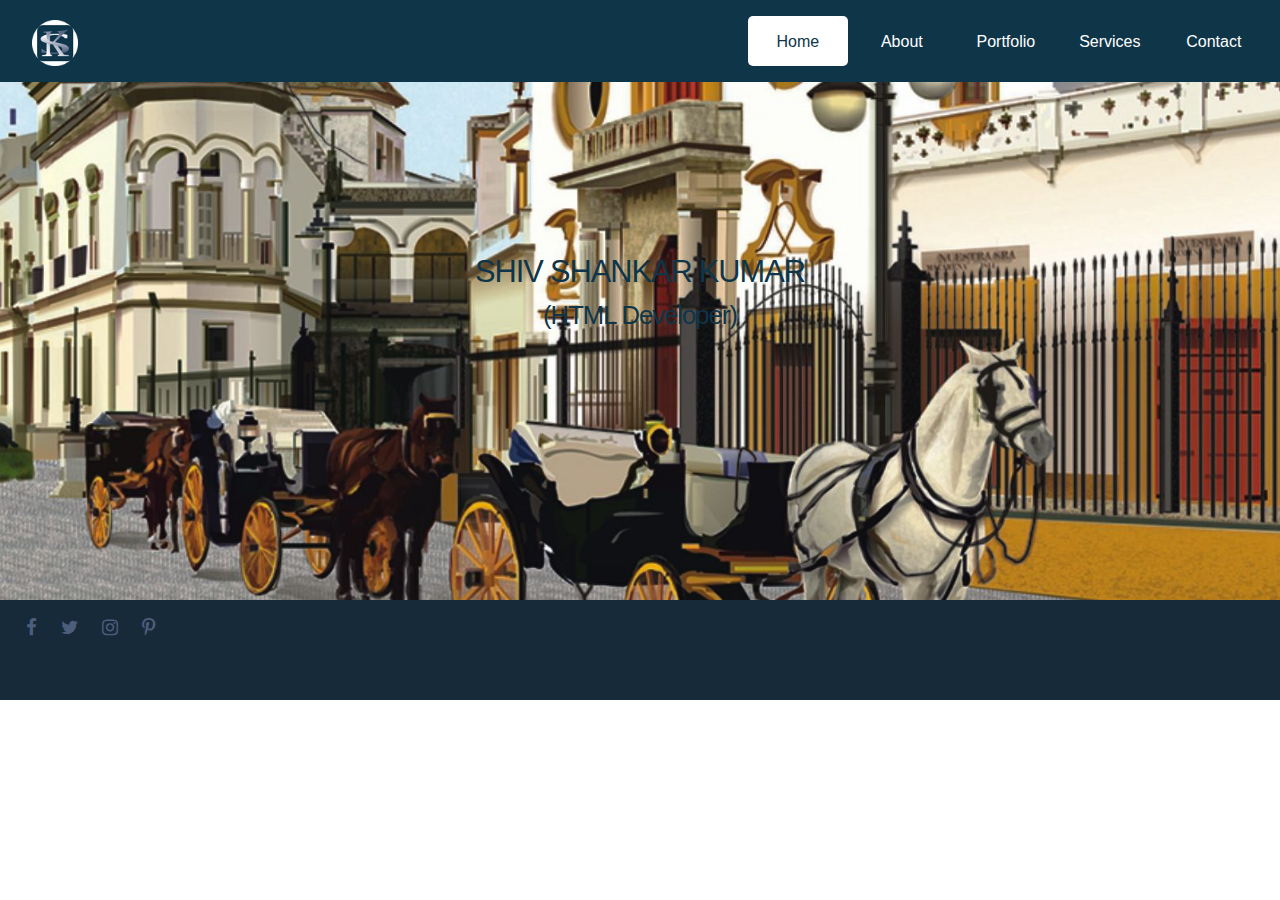
<file: index.html>
<!doctype html>
<html lang="en-us">
	<head>
		<meta http-equiv="Content-Type" content="text/html; charset=utf-8"/>
		<meta name="viewport" content="width=device-width, initial-scale=1.0"/>
		<title>Home</title>
		<link rel="shortcut icon" href="img/favicon.png">
		<link href="css/style.css" rel="stylesheet" media="screen" />
		<link href="css/modal.css" rel="stylesheet" media="screen" />
		<link href="css/popup.css" rel="stylesheet" media="screen" />
		<link href='css/font-awesome.css' rel='stylesheet' type='text/css'>
	</head>
	<body>
		<div class="bg">
			<div class="header">
				<div class="col-4 col-m-12 pull">
					<div class="logo">
						<a href="index.html"><img width="46px" src="img/logo.png" alt="logo.png"></a>
					</div>
				</div>
				<div class="col-8 col-m-12">
					<nav class="clearfix">
						<a href="index.html" id="pull"><img width="46px" src="img/logo.png" alt="logo.png"></a>
						<ul class="clearfix">
							<li class="active"><a href="index.html">Home</a></li>
							<li><a href="about.html">About</a></li>
							<li><a href="portfolio.html">Portfolio</a></li>
							<li><a href="services.html">Services</a></li>
							<li><a href="contact.html">Contact</a></li>
						</ul>
					</nav>
				</div>
			</div>
			
			<div class="row">
				<div class="col-m-12 top-container">
					<h2>SHIV SHANKAR KUMAR<br><small>(HTML Developer)</small></h2>
				</div>
			</div>
		</div>
		<!-- Start Footer -->
		<div class="row">
			<div class="footer-main">
				<div class="col-m-12 footer">
					<div class="social-media">
						<a href="https://www.facebook.com/shiv.shankar.315865"><i class="fa fa-facebook fa-lg"></i></a>
						<a href="https://twitter.com/ShivSha37178968/"><i class="fa fa-twitter fa-lg"></i></a>
						<a href="https://www.instagram.com/shivshankar038/"><i class="fa fa-instagram fa-lg"></i></a>
						<a href="https://in.pinterest.com/shivshankar038/"><i class="fa fa-pinterest-p fa-lg"></i></a>
					</div>
					<div class="copy-right">
						&copy;
					</div>
				</div>
			</div>
		</div>
		<!-- End Footer -->
		<!-- Start js  -->
		
		<script src="js/jquery.min.js"></script>
		<script src="js/menu.js"></script>
		
		<!-- End js  -->
	</body>
</html>
</file>
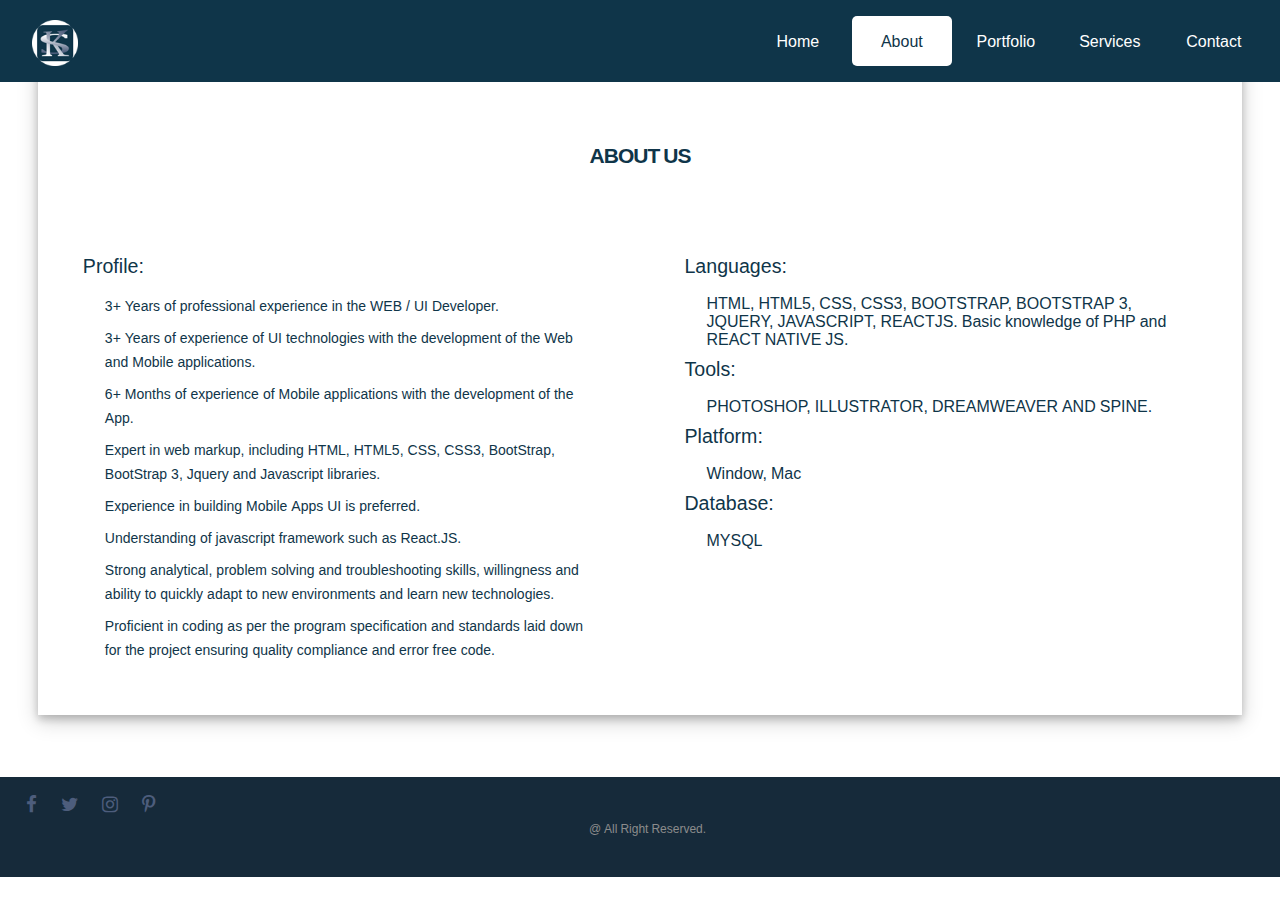
<file: about.html>
<!doctype html>
<html lang="en-us">
	<head>
		<meta http-equiv="Content-Type" content="text/html; charset=utf-8"/>
		<meta name="viewport" content="width=device-width, initial-scale=1.0"/>
		<title>About</title>
		<link rel="shortcut icon" href="img/favicon.png">
		<link href="css/style.css" rel="stylesheet" media="screen" />
		<link href="css/modal.css" rel="stylesheet" media="screen" />
		<link href="css/popup.css" rel="stylesheet" media="screen" />
		<link href='css/font-awesome.css' rel='stylesheet' type='text/css'>
	</head>
	<body>
		
			<div class="header">
				<div class="col-4 col-m-12 pull">
					<div class="logo">
						<a href="index.html"><img width="46px" src="img/logo.png" alt="logo.png"></a>
					</div>
				</div>
				<div class="col-8 col-m-12">
					<nav class="clearfix">
						<a href="index.html" id="pull"><img width="46px" src="img/logo.png" alt="logo.png"></a>
						<ul class="clearfix">
							<li><a href="index.html">Home</a></li>
							<li class="active"><a href="about.html">About</a></li>
							<li><a href="portfolio.html">Portfolio</a></li>
							<li><a href="services.html">Services</a></li>
							<li><a href="contact.html">Contact</a></li>
						</ul>
					</nav>
				</div>
			</div>
		
		<div class="wraper">
			
			<div class="row">
				<div class="container">
					
					<div class="container-2">
						<h2>ABOUT US</h2>
						<div class="col-6 col-m-12">
							<div class="contact-info">
								<h4>Profile:</h4>
								<p>3+ Years of professional experience in the WEB / UI Developer.</p>
								<p>3+ Years of experience of UI technologies with the development of the Web and Mobile applications.</p>
								<p>6+ Months of experience of Mobile applications with the development of the App.</p>
								<p>Expert in web markup, including HTML, HTML5, CSS, CSS3, BootStrap, BootStrap 3, Jquery and Javascript libraries.</p>
								<p>Experience in building Mobile Apps UI is preferred.</p>
								<p>Understanding of javascript framework such as React.JS.</p>
								<p>Strong analytical, problem solving and troubleshooting skills, willingness and ability to quickly adapt to new environments and learn new technologies.</p>
								<p>Proficient in coding as per the program specification and standards laid down for the project ensuring quality compliance and error free code.</p>
							</div>
						</div>
						<div class="col-6 col-m-12">
							<div class="contact-info1">
								<h4>Languages:</h4>
								<p>HTML, HTML5, CSS, CSS3, BOOTSTRAP, BOOTSTRAP 3, JQUERY, JAVASCRIPT, REACTJS. Basic knowledge of PHP and REACT NATIVE JS.</p>
								<h4>Tools:</h4>
								<p>PHOTOSHOP, ILLUSTRATOR, DREAMWEAVER AND SPINE.</p>
								<h4>Platform:</h4>
								<p>Window, Mac</p>
								<h4>Database:</h4>
								<p>MYSQL</p>
							</div>
						</div>
					</div>
				</div>
			</div>
			
		</div>
		<!-- Start Footer -->
		<div class="row">
			<div class="footer-main">
				<div class="col-m-12 footer">
					<div class="social-media">
						<a href="https://www.facebook.com/shiv.shankar.315865"><i class="fa fa-facebook fa-lg"></i></a>
						<a href="#"><i class="fa fa-twitter fa-lg"></i></a>
						<a href="#"><i class="fa fa-instagram fa-lg"></i></a>
						<a href="https://in.pinterest.com/shivshankar038/"><i class="fa fa-pinterest-p fa-lg"></i></a>
					</div>
					<div class="copy-right">
						&copy; @ All Right Reserved.
					</div>
				</div>
			</div>
		</div>
		<!-- End Footer -->
		<!-- Start js  -->
		
		<script src="js/jquery.min.js"></script>
		<script src="js/menu.js"></script>
		<!-- End js  -->
	</body>
</html>
</file>
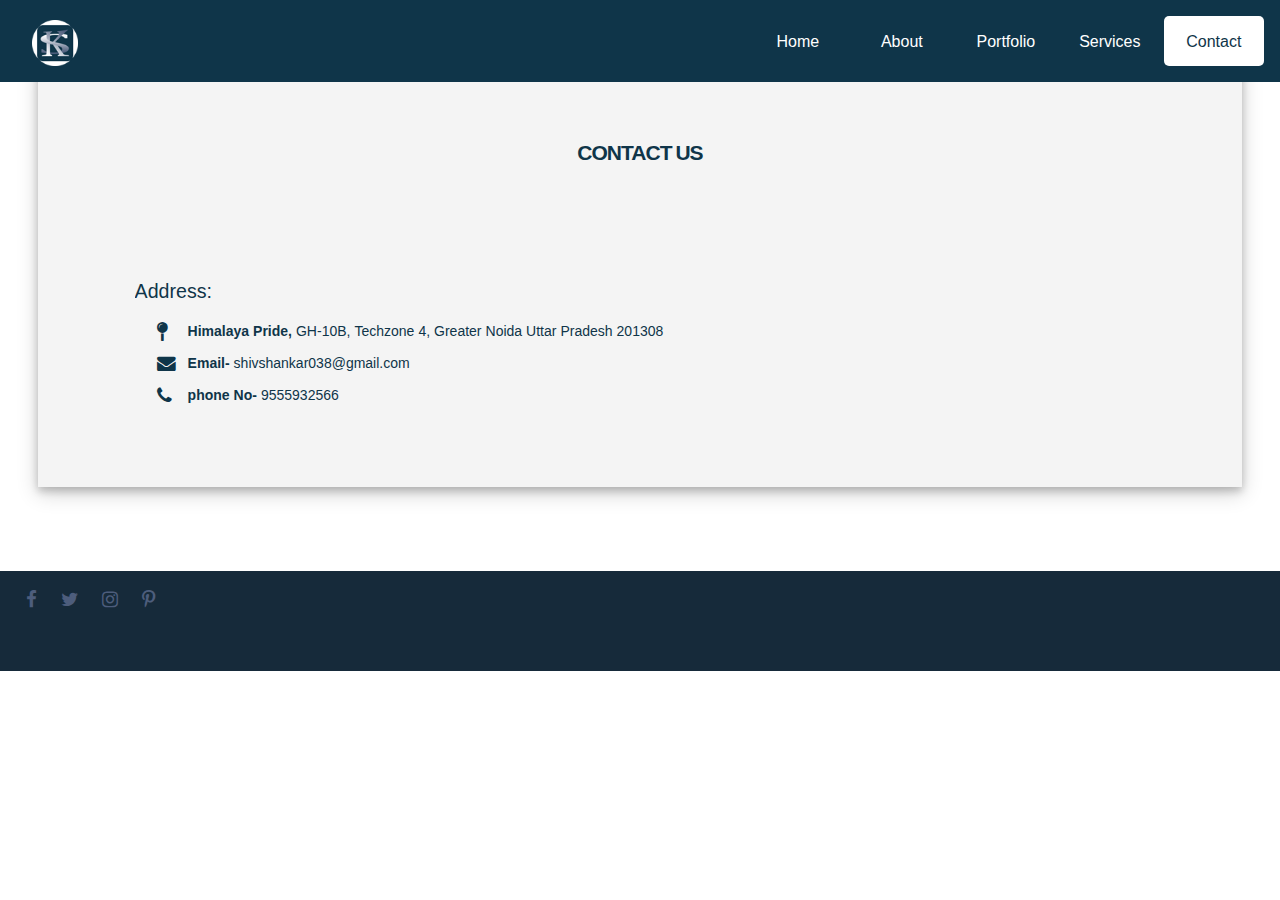
<file: contact.html>
<!doctype html>
<html lang="en-us">
	<head>
		<meta http-equiv="Content-Type" content="text/html; charset=utf-8"/>
		<meta name="viewport" content="width=device-width, initial-scale=1.0"/>
		<title>Contact</title>
		<link rel="shortcut icon" href="img/favicon.png">
		<link href="css/style.css" rel="stylesheet" media="screen" />
		<link href="css/modal.css" rel="stylesheet" media="screen" />
		<link href="css/popup.css" rel="stylesheet" media="screen" />
		<link href='css/font-awesome.css' rel='stylesheet' type='text/css'>
	</head>
	<body>
		
		<div class="header">
			<div class="col-4 col-m-12 pull">
				<div class="logo">
					<a href="index.html"><img width="46px" src="img/logo.png" alt="A.R_logo.png"></a>
				</div>
			</div>
			<div class="col-8 col-m-12">
				<nav class="clearfix">
					<a href="index.html" id="pull"><img width="46px" src="img/logo.png" alt="logo.png"></a>
					<ul class="clearfix">
						<li><a href="index.html">Home</a></li>
						<li><a href="about.html">About</a></li>
						<li><a href="portfolio.html">Portfolio</a></li>
						<li><a href="services.html">Services</a></li>
						<li class="active"><a href="contact.html">Contact</a></li>
					</ul>
				</nav>
			</div>
		</div>
		
		<div class="wraper">
			
			<div class="row">
				<div class="contact">
					<div class="contact-box">
						<h2>CONTACT US</h2>
						<div class="col-m-12">
							<div class="contact-info">
								<h4>Address:</h4>
								<p><i class="fa fa-map-pin fa-lg"></i> &nbsp;&nbsp;&nbsp;&nbsp;<b>Himalaya Pride,</b> GH-10B, Techzone 4, Greater Noida Uttar Pradesh 201308</p>
								<p><i class="fa fa-envelope fa-lg"></i> &nbsp;&nbsp;<b>Email-</b> shivshankar038@gmail.com</p>
								<p><i class="fa fa-phone fa-lg"></i> &nbsp;&nbsp;&nbsp;<b>phone No-</b> 9555932566</p>
							</div>
						</div>
					</div>
				</div>
			</div>
		</div>
		<br>
		<!-- Start Footer -->
		<div class="row">
			<div class="footer-main">
				<div class="col-m-12 footer">
					<div class="social-media">
						<a href="https://www.facebook.com/shiv.shankar.315865"><i class="fa fa-facebook fa-lg"></i></a>
						<a href="https://twitter.com/ShivSha37178968/"><i class="fa fa-twitter fa-lg"></i></a>
						<a href="https://www.instagram.com/shivshankar038/"><i class="fa fa-instagram fa-lg"></i></a>
						<a href="https://in.pinterest.com/shivshankar038/"><i class="fa fa-pinterest-p fa-lg"></i></a>
					</div>
					<div class="copy-right">
						&copy;
					</div>
				</div>
			</div>
		</div>
		<!-- End Footer -->
		<!-- Start js  -->
		
		<script src="js/jquery.min.js"></script>
		<script src="js/menu.js"></script>
		<!-- End js  -->
	</body>
</html>
</file>
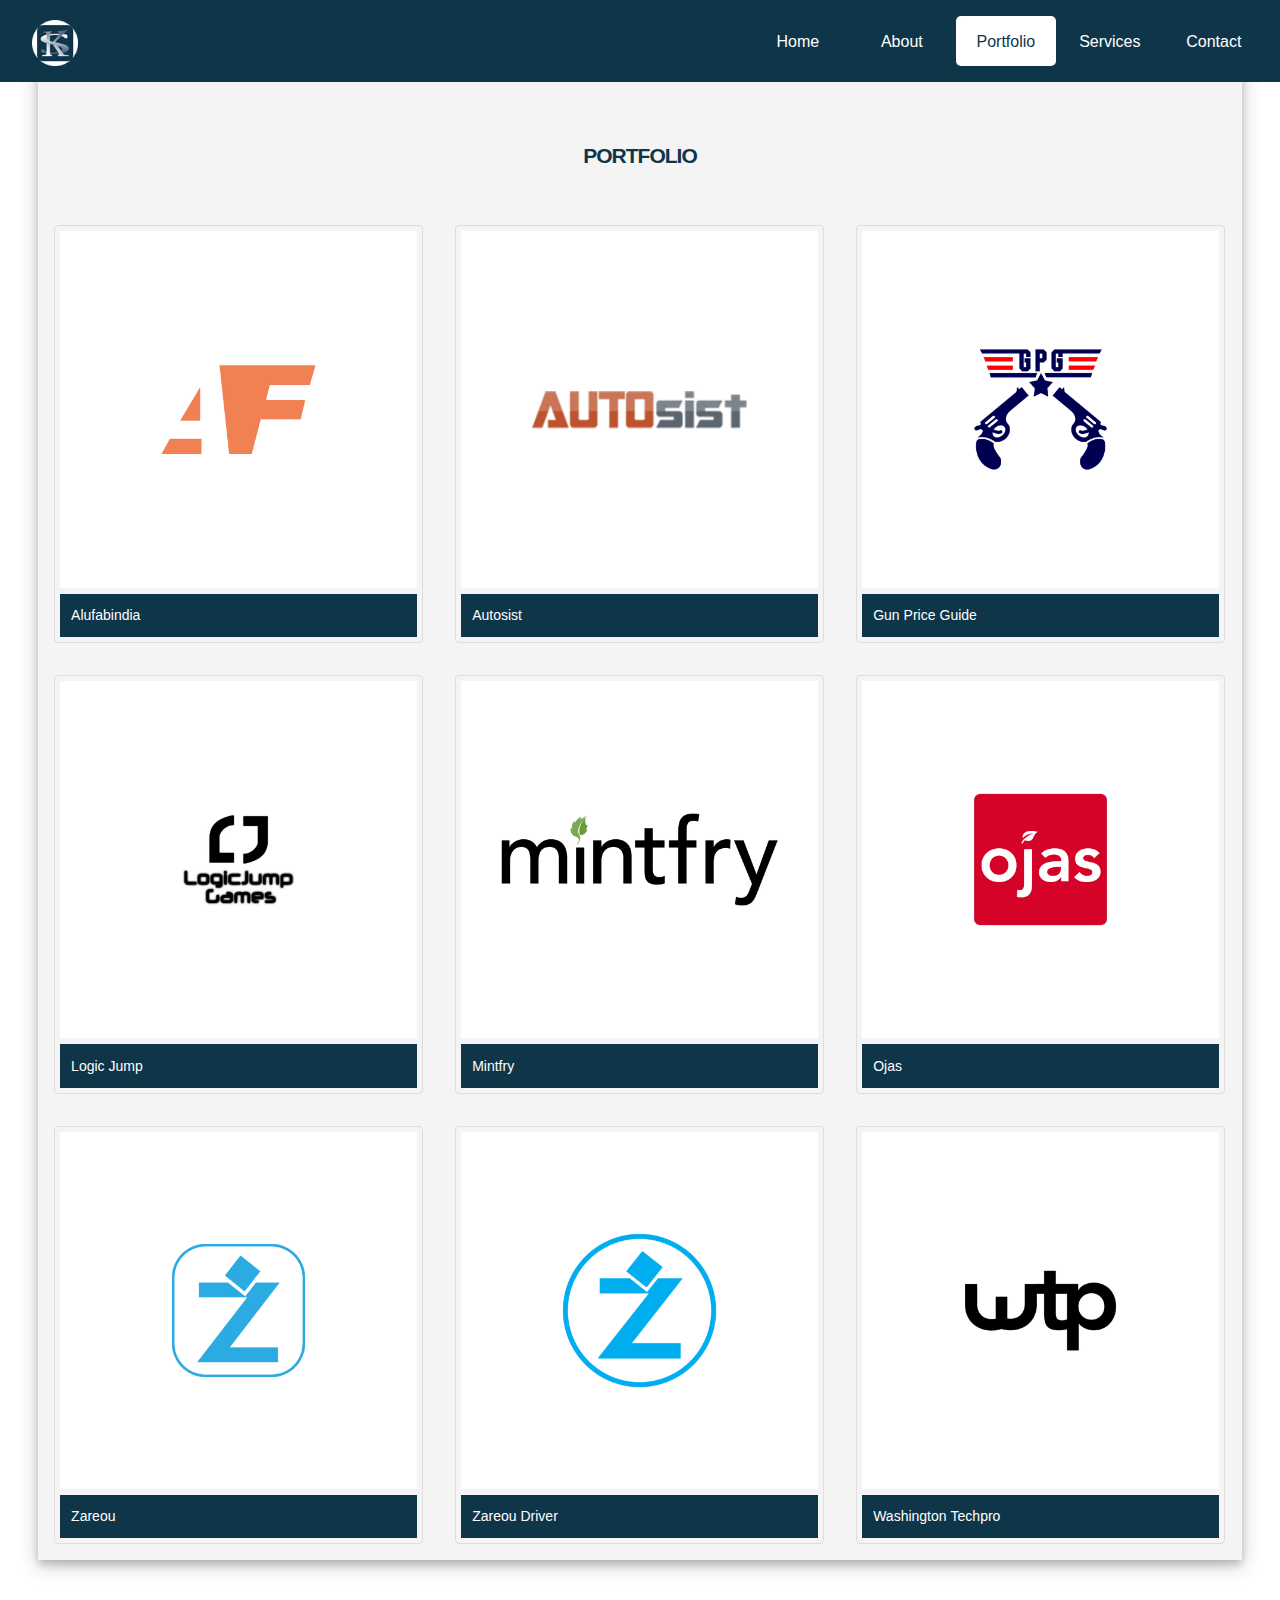
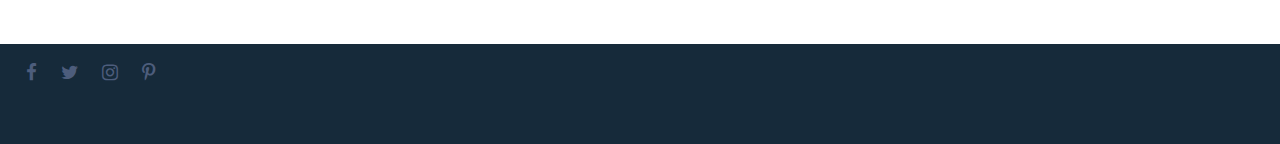
<file: portfolio.html>
<!doctype html>
<html lang="en-us">
	<head>
		<meta http-equiv="Content-Type" content="text/html; charset=utf-8"/>
		<meta name="viewport" content="width=device-width, initial-scale=1.0"/>
		<title>Portfolio</title>
		<link rel="shortcut icon" href="img/favicon.png">
		<link href="css/style.css" rel="stylesheet" media="screen" />
		<link href="css/modal.css" rel="stylesheet" media="screen" />
		<link href="css/popup.css" rel="stylesheet" media="screen" />
		<link href='css/font-awesome.css' rel='stylesheet' type='text/css'>
	</head>
	<body>
		
			<div class="header">
				<div class="col-4 col-m-12 pull">
					<div class="logo">
						<a href="index.html"><img width="46px" src="img/logo.png" alt="logo.png"></a>
					</div>
				</div>
				<div class="col-8 col-m-12">
					<nav class="clearfix">
						<a href="index.html" id="pull"><img width="46px" src="img/logo.png" alt="logo.png"></a>
						<ul class="clearfix">
							<li><a href="index.html">Home</a></li>
							<li><a href="about.html">About</a></li>
							<li class="active"><a href="portfolio.html">Portfolio</a></li>
							<li><a href="services.html">Services</a></li>
							<li><a href="contact.html">Contact</a></li>
						</ul>
					</nav>
				</div>
			</div>
		
		<div class="wraper">
			
			<!-- The Popup -->
			<div id="readmore" class="popup">
				<div class="popup-content popup-animate-top">
					<span onclick="document.getElementById('readmore').style.display='none'" class="closebtn">x</span>
					<div class="popup-header"> 
						<h2 style="margin: 0;">Alufabindia</h2>
					</div>
					<div class="popup-body">
						<p><span class="text-title">Title:</span> Alufabindia</p>
						<p><span class="text-enviroment">Environment:</span> window</p>
						<p><span class="text-role">Role:</span> Developer & Designer</p>
						<p><span class="text-team">Team Size:</span> 1</p>
						<p><span class="text-duration">Duration:</span> 1 Week</p>
						<p><b>Project Description:</b> Alu-fab, as the name simply means aluminium fabrication, have our products range catering to innovative building enclosure systems, office partioning and weather resistant door and window casements. Started in 2001, with dedicated team of professionals and engineers, who have worked tirelessly to create a benchmark in industry.
						With regular innovation and adaption of new construction material, we have been able to mark the landscape around with architectural works to be admired. Our product range covers a variety of materials ranging from WPC, Aluminium cladding, HPL, toughened glass,UPVC which are all resistant to weather conditions in India and hence higher service life.</p>
						<p><b>Link:</b> <a href="#">In Progress</a></p>
					</div>
					<div class="popup-footer">
						<button type="button" class="btn-default"  onclick="document.getElementById('readmore').style.display='none'">Close</button>
					</div>
				</div>
			</div>
			<!-- End Popup -->
			<!-- The Popup -->
			<div id="autosist" class="popup">
				<div class="popup-content popup-animate-top">
					<span onclick="document.getElementById('autosist').style.display='none'" class="closebtn">x</span>
					<div class="popup-header"> 
						<h2 style="margin: 0;">AUTOsist</h2>
					</div>
					<div class="popup-body">
						<p><span class="text-title">Title:</span> AUTOsist App</p>
						<p><span class="text-enviroment">Environment:</span> window, Mac</p>
						<p><span class="text-role">Role:</span> Developer & Designer</p>
						<p><span class="text-team">Team Size:</span> 1</p>
						<p><span class="text-duration">Duration:</span> 2+ Year</p>
						<p><b>Project Description:</b> AUTOsist gives you an easy way to log and record maintenance, gas/fuel economy (monitor MPG), reminders, inspections and more. Easily attach receipts or other documents by taking a picture with your mobile device or scanning it via our web portal. No more paper clutter!</p>
						<p><b>Link:</b> <a href="https://itunes.apple.com/us/app/autosist/id897916520?mt=8">https://itunes.apple.com/us/app/autosist/id897916520?mt=8</a></p>
						<p><b>Link:</b> <a href="https://play.google.com/store/apps/details?id=com.AutoSist.Screens&hl=en">https://play.google.com/store/apps/details?id=com.AutoSist.Screens&hl=en</a></p>
						<p><b>Link:</b> <a href="https://autosist.com/">https://autosist.com/</a></p>
					</div>
					<div class="popup-footer">
						<button type="button" class="btn-default"  onclick="document.getElementById('autosist').style.display='none'">Close</button>
					</div>
				</div>
			</div>
			<!-- End Popup -->
			<!-- The Popup -->
			<div id="gunprice" class="popup">
				<div class="popup-content popup-animate-top">
					<span onclick="document.getElementById('gunprice').style.display='none'" class="closebtn">x</span>
					<div class="popup-header"> 
						<h2 style="margin: 0;">Gun Price Guide</h2>
					</div>
					<div class="popup-body">
						<p><span class="text-title">Title:</span> Gun Price Guide App</p>
						<p><span class="text-enviroment">Environment:</span> window</p>
						<p><span class="text-role">Role:</span> Designer</p>
						<p><span class="text-team">Team Size:</span> 1</p>
						<p><span class="text-duration">Duration:</span> 1 Week</p>
						<p><b>Project Description:</b> Gun Price Guide is the most extensive firearms pricing and information guide that contains thousands of guns information and their prices. The prices of guns are also provided based on the condition of the gun. There are thousands of listings and images of the listed guns which will give you a detailed description of the guns listed</p>
						<p><b>Link:</b> <a href="https://itunes.apple.com/app/id1238700986?mt=8&ign-mpt=uo%3D4">https://itunes.apple.com/app/id1238700986?mt=8&ign-mpt=uo%3D4</a></p>
					</div>
					<div class="popup-footer">
						<button type="button" class="btn-default"  onclick="document.getElementById('gunprice').style.display='none'">Close</button>
					</div>
				</div>
			</div>
			<!-- End Popup -->
			<!-- The Popup -->
			<div id="logicjump" class="popup">
				<div class="popup-content popup-animate-top">
					<span onclick="document.getElementById('logicjump').style.display='none'" class="closebtn">x</span>
					<div class="popup-header"> 
						<h2 style="margin: 0;">Logicjump Games</h2>
					</div>
					<div class="popup-body">
						<p><span class="text-title">Title:</span> Logicjump Games App</p>
						<p><span class="text-enviroment">Environment:</span> window, Mac</p>
						<p><span class="text-role">Role:</span> Developer & Designer</p>
						<p><span class="text-team">Team Size:</span> 1</p>
						<p><span class="text-duration">Duration:</span> 1 Week</p>
						<p><b>Project Description:</b> <b>1. Jump Servival: -</b> Beware of the deadly Shurikens and collect the Diamonds.
						<b>2. TenUp: -</b> Test your mind with the math puzzle that will check your speed and calculating abilities.</p>
						<p><b>Link:</b> <a href="http://logicjump.com">http://logicjump.com</a></p>
						<p><b>Link:</b> <a href="https://itunes.apple.com/us/app/ten-up/id1439903610?ls=1&mt=8">https://itunes.apple.com/us/app/ten-up/id1439903610?ls=1&mt=8</a></p>
						<p><b>Link:</b> <a href="https://play.google.com/store/apps/details?id=com.logicjump.jumpsurvival">https://play.google.com/store/apps/details?id=com.logicjump.jumpsurvival</a></p>
					</div>
					<div class="popup-footer">
						<button type="button" class="btn-default"  onclick="document.getElementById('logicjump').style.display='none'">Close</button>
					</div>
				</div>
			</div>
			<!-- End Popup -->
			<!-- The Popup -->
			<div id="mintfry" class="popup">
				<div class="popup-content popup-animate-top">
					<span onclick="document.getElementById('mintfry').style.display='none'" class="closebtn">x</span>
					<div class="popup-header"> 
						<h2 style="margin: 0;">Mintfry</h2>
					</div>
					<div class="popup-body">
						<p><span class="text-title">Title:</span> Mintfry App</p>
						<p><span class="text-enviroment">Environment:</span> window, Mac</p>
						<p><span class="text-role">Role:</span> Developer & Designer</p>
						<p><span class="text-team">Team Size:</span> 1</p>
						<p><span class="text-duration">Duration:</span> 6 Months</p>
						<p><b>Project Description:</b> MintFry is a solution for restaurants to launch their Brand's Mobile Apps. We at Mintfry equip the restaurants with the technical edge that they require to launch their brand in the online ordering market. We provide Mobile Application creation and submission services to restaurants using the MintFry's unique framework we have created for the restaurant apps. We provide an easy way for restaurants to launch their Android and iOS(iPhone) Apps without the hassles of developing the Apps for the mobile food ordering industry.</p>
						<p><b>Link:</b> <a href="#">In Progress</a></p>
						<p><b>Link:</b> <a href="https://play.google.com/store/apps/details?id=com.mintfry.apps">https://play.google.com/store/apps/details?id=com.mintfry.apps</a></p>
					</div>
					<div class="popup-footer">
						<button type="button" class="btn-default"  onclick="document.getElementById('mintfry').style.display='none'">Close</button>
					</div>
				</div>
			</div>
			<!-- End Popup -->
			<!-- The Popup -->
			<div id="ojas" class="popup">
				<div class="popup-content popup-animate-top">
					<span onclick="document.getElementById('ojas').style.display='none'" class="closebtn">x</span>
					<div class="popup-header"> 
						<h2 style="margin: 0;">Ojas</h2>
					</div>
					<div class="popup-body">
						<p><span class="text-title">Title:</span> Ojas</p>
						<p><span class="text-enviroment">Environment:</span> window</p>
						<p><span class="text-role">Role:</span> Developer & Designer</p>
						<p><span class="text-team">Team Size:</span> 1</p>
						<p><span class="text-duration">Duration:</span> 4 Months</p>
						<p><b>Project Description:</b> Ojas is a Healthcare and Wellness Medical Supplies Mobile App with on demand delivery at your doorsteps.</p>
						<p><b>Link:</b> <a href="#">In Progress</a></p>
					</div>
					<div class="popup-footer">
						<button type="button" class="btn-default"  onclick="document.getElementById('ojas').style.display='none'">Close</button>
					</div>
				</div>
			</div>
			<!-- End Popup -->
			<!-- The Popup -->
			<div id="zareou" class="popup">
				<div class="popup-content popup-animate-top">
					<span onclick="document.getElementById('zareou').style.display='none'" class="closebtn">x</span>
					<div class="popup-header"> 
						<h2 style="margin: 0;">Zareou</h2>
					</div>
					<div class="popup-body">
						<p><span class="text-title">Title:</span> Zareou App</p>
						<p><span class="text-enviroment">Environment:</span> window</p>
						<p><span class="text-role">Role:</span> Designer</p>
						<p><span class="text-team">Team Size:</span> 1</p>
						<p><span class="text-duration">Duration:</span> 1 Year</p>
						<p><b>Project Description:</b> Zareou is redefining the ride share industry with its revolutionary on-demand concept that is changing how people move and travel around the world. Zareou provides a unique and one of kind passenger loyalty program that helps you earn recurring points from your referral network and redeem the same for free rides.</p>
						<p><b>Link:</b> <a href="https://play.google.com/store/apps/details?id=com.zareou.app">https://play.google.com/store/apps/details?id=com.zareou.app</a></p>
					</div>
					<div class="popup-footer">
						<button type="button" class="btn-default"  onclick="document.getElementById('zareou').style.display='none'">Close</button>
					</div>
				</div>
			</div>
			<!-- End Popup -->
			<!-- The Popup -->
			<div id="zareoud" class="popup">
				<div class="popup-content popup-animate-top">
					<span onclick="document.getElementById('zareoud').style.display='none'" class="closebtn">x</span>
					<div class="popup-header"> 
						<h2 style="margin: 0;">Zareou Driver</h2>
					</div>
					<div class="popup-body">
						<p><span class="text-title">Title:</span> Zareou Driver App</p>
						<p><span class="text-enviroment">Environment:</span> window</p>
						<p><span class="text-role">Role:</span> Designer</p>
						<p><span class="text-team">Team Size:</span> 1</p>
						<p><span class="text-duration">Duration:</span> 1 Year</p>
						<p><b>Project Description:</b> Zareou helps you make more money with each trip. Earn money when you accept a trip request from passengers and take them to their destination.</p>
						<p><b>Link:</b> <a href="https://play.google.com/store/apps/details?id=com.zareou.driver&hl=en">https://play.google.com/store/apps/details?id=com.zareou.driver&hl=en</a></p>
					</div>
					<div class="popup-footer">
						<button type="button" class="btn-default"  onclick="document.getElementById('zareoud').style.display='none'">Close</button>
					</div>
				</div>
			</div>
			<!-- End Popup -->
			<!-- The Popup -->
			<div id="wtp" class="popup">
				<div class="popup-content popup-animate-top">
					<span onclick="document.getElementById('wtp').style.display='none'" class="closebtn">x</span>
					<div class="popup-header"> 
						<h2 style="margin: 0;">Washingtontechpro</h2>
					</div>
					<div class="popup-body">
						<p><span class="text-title">Title:</span> Washingtontechpro</p>
						<p><span class="text-enviroment">Environment:</span> Window</p>
						<p><span class="text-role">Role:</span> Developer & Designer</p>
						<p><span class="text-team">Team Size:</span> 1</p>
						<p><span class="text-duration">Duration:</span> 2 Weeks</p>
						<p><b>Project Description:</b> We are your assistant in solving all technical problems. Are you frustrated with your computing device issues? Are you not getting any solution to get over it? Well, Washington Tech Pro is here to serve you and promise to resolve all your tech problems. Our certified technicians will assist you to fix all the troubles related to your computer system. We know viruses, malware and spyware are abundant, and it is not always so simple to avoid these pressing issues.</p>
						<p><b>Link:</b> <a href="#">In Progress</a></p>
					</div>
					<div class="popup-footer">
						<button type="button" class="btn-default" onclick="document.getElementById('wtp').style.display='none'">Close</button>
					</div>
				</div>
			</div>
			<!-- End Popup -->
			
			<div class="row">
				<div class="main-portfolio">
					<div class="portfolio">
						<h2>PORTFOLIO</h2>
						<div class="col-4 col-m-12">
							<div class="car-box">
								<div class="p-img">
									<img src="img/alufabindia.jpg" width="100%" height="100%">               
									<div class="overlay">
									<button type="button" class="btn-readmore" onclick="document.getElementById('readmore').style.display='block'">READ MORE</button>
									</div>
								</div>
								<div class="car-detail">
									<div class="car-title">
										Alufabindia
									</div>
									
								</div>
							</div>
						</div>
						
						<div class="col-4 col-m-12">
							<div class="car-box">
								<div class="p-img">
									<img src="img/autosist.jpg" width="100%" height="100%">               
									<div class="overlay">
									<button type="button" class="btn-readmore" onclick="document.getElementById('autosist').style.display='block'">READ MORE</button>
									</div>
								</div>
								<div class="car-detail">
									<div class="car-title">
										Autosist
									</div>
									
								</div>
							</div>
						</div>

						<div class="col-4 col-m-12">
							<div class="car-box">
								<div class="p-img">
									<img src="img/gunprice.jpg" width="100%" height="100%">               
									<div class="overlay">
									<button type="button" class="btn-readmore" onclick="document.getElementById('gunprice').style.display='block'">READ MORE</button>
									</div>
								</div>
								<div class="car-detail">
									<div class="car-title">
										Gun Price Guide
									</div>
									
								</div>
							</div>
						</div>
						
						<div class="col-4 col-m-12">
							<div class="car-box">
								<div class="p-img">
									<img src="img/logicjump.jpg" width="100%" height="100%">               
									<div class="overlay">
									<button type="button" class="btn-readmore" onclick="document.getElementById('logicjump').style.display='block'">READ MORE</button>
									</div>
								</div>
								<div class="car-detail">
									<div class="car-title">
										Logic Jump
									</div>
									
								</div>
							</div>
						</div>
						
						<div class="col-4 col-m-12">
							<div class="car-box">
								<div class="p-img">
									<img src="img/mintfry.jpg" width="100%" height="100%">               
									<div class="overlay">
									<button type="button" class="btn-readmore" onclick="document.getElementById('mintfry').style.display='block'">READ MORE</button>
									</div>
								</div>
								<div class="car-detail">
									<div class="car-title">
										Mintfry
									</div>
									
								</div>
							</div>
						</div>
						
						<div class="col-4 col-m-12">
							<div class="car-box">
								<div class="p-img">
									<img src="img/ojas.jpg" width="100%" height="100%">               
									<div class="overlay">
									<button type="button" class="btn-readmore" onclick="document.getElementById('ojas').style.display='block'">READ MORE</button>
									</div>
								</div>
								<div class="car-detail">
									<div class="car-title">
										Ojas
									</div>
									
								</div>
							</div>
						</div>

						<div class="col-4 col-m-12">
							<div class="car-box">
								<div class="p-img">
									<img src="img/zareou.jpg" width="100%" height="100%">               
									<div class="overlay">
									<button type="button" class="btn-readmore" onclick="document.getElementById('zareou').style.display='block'">READ MORE</button>
									</div>
								</div>
								<div class="car-detail">
									<div class="car-title">
										Zareou
									</div>
									
								</div>
							</div>
						</div>
						
						<div class="col-4 col-m-12">
							<div class="car-box">
								<div class="p-img">
									<img src="img/zareoudriver.jpg" width="100%" height="100%">               
									<div class="overlay">
									<button type="button" class="btn-readmore" onclick="document.getElementById('zareou').style.display='block'">READ MORE</button>
									</div>
								</div>
								<div class="car-detail">
									<div class="car-title">
										Zareou Driver
									</div>
									
								</div>
							</div>
						</div>

						<div class="col-4 col-m-12">
							<div class="car-box">
								<div class="p-img">
									<img src="img/wtp.jpg" width="100%" height="100%">               
									<div class="overlay">
									<button type="button" class="btn-readmore" onclick="document.getElementById('wtp').style.display='block'">READ MORE</button>
									</div>
								</div>
								<div class="car-detail">
									<div class="car-title">
										Washington Techpro
									</div>
									
								</div>
							</div>
						</div>
						
					</div>
				</div>
			</div>
			
		</div>
		<br>
		<!-- Start Footer -->
		<div class="row">
			<div class="footer-main">
				<div class="col-m-12 footer">
					<div class="social-media">
						<a href="https://www.facebook.com/shiv.shankar.315865"><i class="fa fa-facebook fa-lg"></i></a>
						<a href="https://twitter.com/ShivSha37178968/"><i class="fa fa-twitter fa-lg"></i></a>
						<a href="https://www.instagram.com/shivshankar038/"><i class="fa fa-instagram fa-lg"></i></a>
						<a href="https://in.pinterest.com/shivshankar038/"><i class="fa fa-pinterest-p fa-lg"></i></a>
					</div>
					<div class="copy-right">
						&copy;
					</div>
				</div>
			</div>
		</div>
		<!-- End Footer -->
		<!-- Start js  -->
		
		<script src="js/jquery.min.js"></script>
		<script src="js/menu.js"></script>
		<!-- End js  -->
	</body>
</html>
</file>
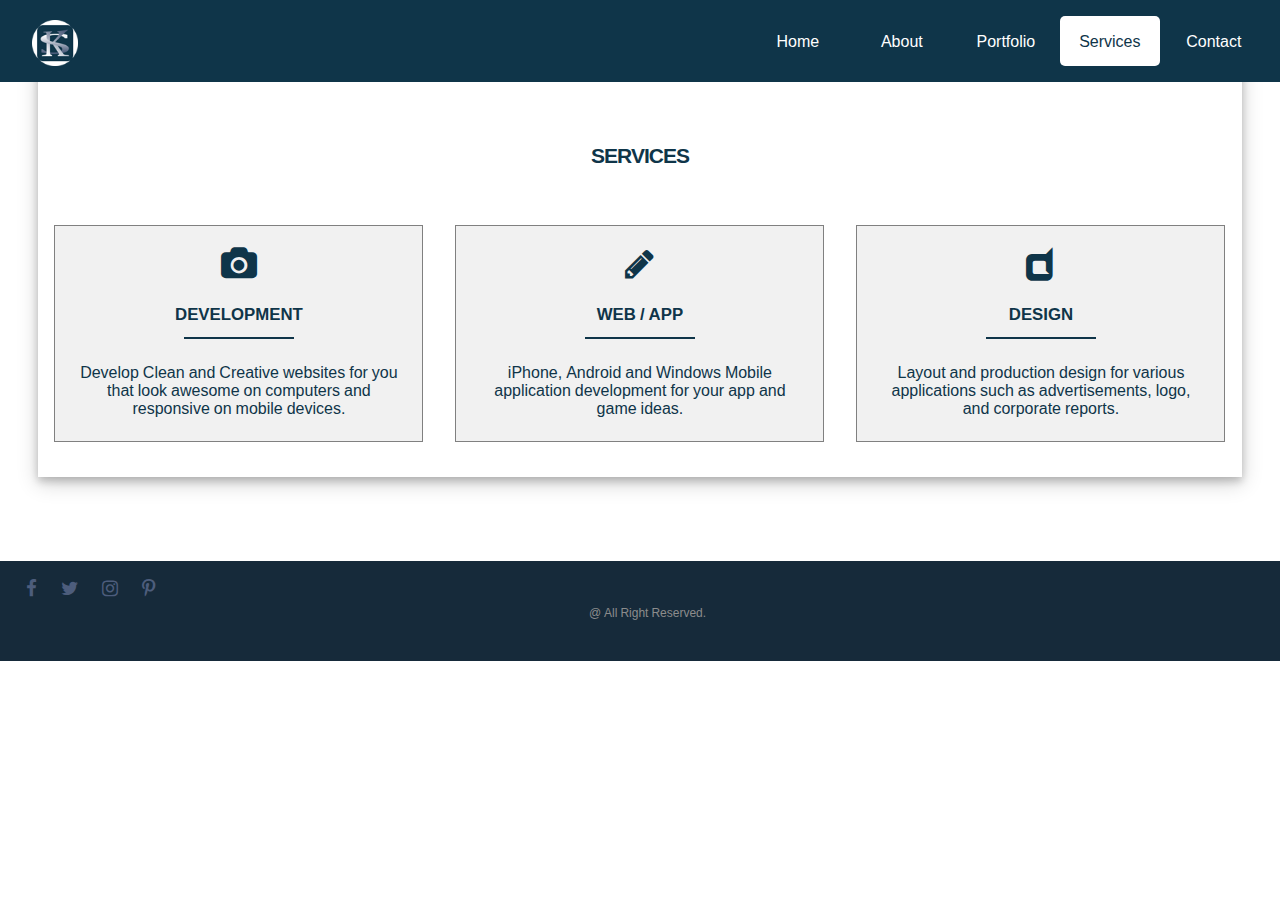
<file: services.html>
<!doctype html>
<html lang="en-us">
	<head>
		<meta http-equiv="Content-Type" content="text/html; charset=utf-8"/>
		<meta name="viewport" content="width=device-width, initial-scale=1.0"/>
		<title>Services</title>
		<link href="css/style.css" rel="stylesheet" media="screen" />
		<link href="css/modal.css" rel="stylesheet" media="screen" />
		<link href="css/popup.css" rel="stylesheet" media="screen" />
		<link href='css/font-awesome.css' rel='stylesheet' type='text/css'>
	</head>
	<body>
		
			<div class="header">
				<div class="col-4 col-m-12 pull">
					<div class="logo">
						<a href="index.html"><img width="46px" src="img/logo.png" alt="logo.png"></a>
					</div>
				</div>
				<div class="col-8 col-m-12">
					<nav class="clearfix">
						<a href="index.html" id="pull"><img width="46px" src="img/logo.png" alt="logo.png"></a>
						<ul class="clearfix">
							<li><a href="index.html">Home</a></li>
							<li><a href="about.html">About</a></li>
							<li><a href="portfolio.html">Portfolio</a></li>
							<li class="active"><a href="services.html">Services</a></li>
							<li><a href="contact.html">Contact</a></li>
						</ul>
					</nav>
				</div>
			</div>
		
		<div class="wraper">
			
			<div class="row">
				<div class="main-services">
					<div class="services">
						<h2>SERVICES</h2>
						<div class="col-4 col-m-12">
							<div class="box">
								<div class="text"><i class="fa fa-camera fa-2x"></i></div>
							   	DEVELOPMENT
							   	<div class="line-small"></div>
							   	<p>Develop Clean and Creative websites for you that look awesome on computers and responsive on mobile devices.</p>
							</div>
						</div>
						
						<div class="col-4 col-m-12">
							<div class="box">
								<div class="text"><i class="fa fa-pencil fa-2x"></i></div>
								WEB / APP
								<div class="line-small"></div>
								<p>iPhone, Android and Windows Mobile application development for your app and game ideas.</p>
							</div>
						</div>
						<div class="col-4 col-m-12">
							<div class="box">
								<div class="text"><i class="fa fa-dashcube fa-2x"></i></div>
								DESIGN
								<div class="line-small"></div>
								<p>Layout and production design for various applications such as advertisements, logo, and corporate reports.</p>
							</div>
						</div>
					</div>
				</div>
			</div>
			
		</div>
		<br>
		<!-- Start Footer -->
		<div class="row">
			<div class="footer-main">
				<div class="col-m-12 footer">
					<div class="social-media">
						<a href="https://www.facebook.com/shiv.shankar.315865"><i class="fa fa-facebook fa-lg"></i></a>
						<a href="#"><i class="fa fa-twitter fa-lg"></i></a>
						<a href="#"><i class="fa fa-instagram fa-lg"></i></a>
						<a href="https://in.pinterest.com/shivshankar038/"><i class="fa fa-pinterest-p fa-lg"></i></a>
					</div>
					<div class="copy-right">
						&copy; @ All Right Reserved.
					</div>
				</div>
			</div>
		</div>
		<!-- End Footer -->
		<!-- Start js  -->
		
		<script src="js/jquery.min.js"></script>
		<script src="js/menu.js"></script>
		<!-- End js  -->
	</body>
</html>
</file>
<file: css/style.css>
*{ margin:0px; padding:0px;}
* {
    box-sizing: border-box;
}
.row::after { content: ""; clear: both; display: block;
}
[class*="col-"] { width: 100%; float: left; padding: 16px;
}
html { font-family: FontAwesome, Open Sans, sans-serif;
}
body { font-family: FontAwesome, Open Sans, sans-serif; font-size: 14px; line-height: 22px; margin: 0; color:#0f3549;
}

/* Headings */
h1, h2, h3, h4, h5, h6 { color:#0f3549; font-weight: 200; letter-spacing: -1px; margin: 0;
}

h1 { font-size: 2.6em; line-height: 44px; margin: 0 0 32px 0;
}

h2 { font-size: 2.2em; font-weight: 300; line-height: 42px; margin: 0 0 32px 0;
}

h3 { font-size: 1.8em; font-weight: 400; letter-spacing: normal; line-height: 24px; margin-bottom: 33px; /*text-transform: uppercase;*/
}

h4 { font-size: 1.4em; font-weight: 400; letter-spacing: normal; line-height: 27px; margin: 0 0 14px 0;
}

h5 { font-size: 1em; font-weight: 600; letter-spacing: normal; line-height: 18px; margin: 0 0 14px 0; /*text-transform: uppercase;*/
}

h6 { font-size: 1em; font-weight: 400; letter-spacing: normal; line-height: 18px; margin: 0 0 14px 0;
}


/* For mobile phones: */

@media only screen and (min-width: 600px) {
    /* For tablets: */
    .col-m-1 {width: 8.33%;}
    .col-m-2 {width: 16.66%;}
    .col-m-3 {width: 25%;}
    .col-m-4 {width: 33.33%;}
    .col-m-5 {width: 41.66%;}
    .col-m-6 {width: 50%;}
    .col-m-7 {width: 58.33%;}
    .col-m-8 {width: 66.66%;}
    .col-m-9 {width: 75%;}
    .col-m-10 {width: 83.33%;}
    .col-m-11 {width: 91.66%;}
    .col-m-12 {width: 100%;}
}
@media only screen and (min-width: 768px) {
    /* For desktop: */
    .col-1 {width: 8.33%;}
    .col-2 {width: 16.66%;}
    .col-3 {width: 25%;}
    .col-4 {width: 33.33%;}
    .col-5 {width: 41.66%;}
    .col-6 {width: 50%;}
    .col-7 {width: 58.33%;}
    .col-8 {width: 66.66%;}
    .col-9 {width: 75%;}
    .col-10 {width: 83.33%;}
    .col-11 {width: 91.66%;}
    .col-12 {width: 100%;}
}

.active a{ background-color: #fff; border-radius:5px; color: #0f3549 !important;}

b,strong{font-weight:bold;}

hr { margin-top: 20px; margin-bottom: 20px; border: 0; border-top: 1px solid #eee;}

.center{text-align:center !important}
.wraper{ width:100%; padding:3% 3% 3% 3%;
}
.bg{ background:url(../img/new-zealand-141_960_720.jpg) center center; background-size:cover; width:100%; height:600px; position:relative;
}
.logo{ width: 95%; height: auto; padding-top: 1%; padding-left:4%; float: left;
}
.top{ width:75%; height:auto; float:left;
}

.socal-logo{ width: 100%; height: auto; padding-top: 15%; float: left;
}

/*----- Menu -----*/

.header{ position:fixed; width:100%; height:auto; z-index:1; top:0; background-color:#0f3549; line-height: 10px;
}

/* Clearfix */
.clearfix:before,
.clearfix:after { content: " "; display: table;
}
.clearfix:after {  clear: both;
}
.clearfix { *zoom: 1;
}

nav { height: 50px; width: 100%; color: #fff; font-size: 12pt; font-weight: normal; position: relative; border-radius:5px;
}
nav ul { margin: 0 auto; width: auto; height: 50px; float: right;
}
nav li { display: inline; text-align:center;
}
nav a { color: #fff; display: inline-block; width: 100px; text-align: center; text-decoration: none; line-height: 50px;
}
nav li a { box-sizing:border-box; -moz-box-sizing:border-box; -webkit-box-sizing:border-box;
}
nav li:last-child a { border-right: 0;
}
nav a:hover, nav a:active { background-color: #fff; border-radius:5px; color: #0f3549;
}
nav a#pull { display: none;
}

/*Styles for screen 600px and lower*/
@media screen and (max-width: 991px) {
	.wraper { width: 100%; padding: 25% 3% 3% 3%;
	}
	img { padding-top:8px; padding-left: 8px; float: left;
	}
	img:after { padding-top:8px;
	}
	nav { height: auto;
  	}
  	nav ul { padding: 20px; width: 100%; display: block; height: auto;
  	}
  	nav li { width: 50%; float: left; position: relative;
  	}
  	nav a { text-align: center; text-indent: 0;
  	}
}

/*Styles for screen 515px and lower*/
@media only screen and (max-width : 767px) {
	.wraper{ width:100%; padding:18% 3% 3% 3%;
	}
	nav { border-bottom: 0; background-color: #4d5d7c;
	}
	nav a { text-align: center; width: 60%; text-indent: 0;
  	}
	nav ul { padding: 20px; display: none; height: auto;
	}
	.pull { display: none; float: none; width: 100%; text-align:center;
	}
	nav a#pull { display: block; background-color: #4d5d7c; width: 100%; height: 56px; position: relative; border-radius:5px; color:#fff;
	}
	nav a#pull:after { content:""; background: url('../img/nav-icon.png') no-repeat; width: 35px; height: 30px; display: inline-block; position: absolute; right: 15px; top: 20px;
	}
}

/*Smartphone*/
@media only screen and (max-width : 320px) {
	nav li { display: block; float: none; width: 100%; text-align:center;
	}
	nav li a { border-bottom: 1px solid #fff; border-radius:5px;
	}
}

/* End Toggle Button  009688   */
/* End Menu  */
.top-container{ color:#fff; padding-top:250px; text-align:center;
}
.text-1{ font-size:2.6em; font-weight:normal; padding:2%; overflow:hidden;
}
.btn-1{ border:2px solid #fff; padding:20px 40px; margin-top:5%; cursor:pointer; background:none; color:#fff; font-size:1.2em; letter-spacing:2px;
}

.btn-1:hover{ background:#F69; border-color: #F69; color:#fff;
}
.container{ margin:0 auto;min-height:100%; background:#fff; box-shadow: 0 4px 8px 0 rgba(0,0,0,0.2),0 6px 20px 0 rgba(0,0,0,0.19) !important;
}
.container h2{ font-size:1.5em; font-weight:bold; margin-top:6%; text-align:center; color:#0f3549;
}
.container p{ font-size:16px; font-weight:normal; line-height:18px; margin:8px 22px;
}

.container-2{ margin-top:2%; margin-bottom:2%; overflow:hidden;
}
.about-bg{ overflow: hidden; border: 1px solid #ddd; border-radius: 4px; padding: 5px; cursor: pointer; transition: 0.3s;
}
.about-bg:hover{ box-shadow: 0 4px 8px 0 rgba(0, 0, 0, 0.2), 0 6px 20px 0 rgba(0, 0, 0, 0.19);
}

.about{ color:#000; overflow:hidden;
}
.animation-abouttext{ position: relative; -webkit-animation: abouttext 2s; animation-duration: abouttext 2s;
}
@-webkit-keyframes abouttext { from {left: 100px; opacity:0.5;} to {left: 0px; opacity:0.8;}
}
@keyframes abouttext { from {left: 100px; opacity:0.5;} to {left: 0px; opacity:0.8;}
}
.about div{ font-size:24px;
}
.about p{ font-size:14px; margin:0 auto; font-weight:normal; line-height:18px; text-align:justify; margin:8px 0 8px; color:#0f3549;
}

.btn-start{ border:none; background:#00b0dc; color:#fff; padding:20px 36px; margin-top:5%; cursor:pointer; border-radius:5px;
}
.btn-start:hover{ border:none; background:#009cc3; color:#fff; padding:20px 36px; cursor:pointer; border-radius:5px;
}

.main-portfolio{ margin: 0 auto; background:#f4f4f4; text-align:center; box-shadow: 0 4px 8px 0 rgba(0,0,0,0.2),0 6px 20px 0 rgba(0,0,0,0.19) !important;
}
.portfolio{ margin-top:2%; margin-bottom:2%; overflow:hidden;
}
.portfolio p{ font-size:16px; font-weight:normal; line-height:18px; margin:8px 22px; text-align:center; color:#0f3549;
}
.portfolio h2{ font-size:1.5em; font-weight:bold;  margin-top:6%; color:#0f3549;
}

.car-box{ float:left; overflow: hidden; border: 1px solid #ddd; border-radius: 4px; padding: 5px; cursor: pointer;
}
.car-box:hover{ box-shadow: 0 0 2px 1px rgba(0, 140, 186, 0.5);
}
.p-img{ min-height:300px; padding:0px; position:relative; cursor:pointer;
}
.p-img img{ width:100%; height:100%;}
.p-img .overlay{ width:100%; height:100%; position:absolute; top:0px; left:0px; background:rgba(0,0,0,.6); display:none;
}
.p-img .btn-readmore{ border:1px solid #FFF; padding:10px 20px; position:relative; top:50%; cursor:pointer; background:none; color:#fff;
}
.p-img .btn-readmore:hover{ background:#fff; color:#0f3549; border-color:#fff;
}
.p-img:hover .overlay{ display:block;
}

.car-detail{ overflow:hidden; padding:3%; background:#0f3549; color:#fff;
}
.car-title{ float:left;
}
.car-owner{ float:right;
}


.main-services{ margin:0 auto; background:#fff; text-align:center; box-shadow: 0 4px 8px 0 rgba(0,0,0,0.2),0 6px 20px 0 rgba(0,0,0,0.19) !important;
}
.services{ margin-top:2%; margin-bottom:2%; overflow: hidden; position: relative; -webkit-animation-name: services; -webkit-animation-duration: 2s; animation-name: services; animation-duration: 2s;
}
@-webkit-keyframes services {
    0%   {opacity: 0.0;}
    25%  {opacity: 0.5;}
    50%  {opacity: 0.8;}
    100% {opacity: 1;}
}

@keyframes services {
    0%   {opacity: 0.0;}
    25%  {opacity: 0.5;}
    50%  {opacity: 0.8;}
    100% {opacity: 1;}
}
.services h2{ font-size:1.5em; font-weight:bold;  margin-top:6%; color:#0f3549;
}
.services p{ font-size:16px; font-weight:normal; line-height:18px; margin:8px 22px; text-align:center;
}

.box { width:100%; float:left; font-size:1.2em; font-weight:bold; height:auto; background:#f1f1f1; border:1px solid gray; cursor:pointer; margin-bottom:5%; margin-top:0%;
}
.box p{font-size:16px; font-weight:normal; margin:24px;
}
.box:hover{ background:#0f3549; color:#fff; border:1px solid white; box-shadow:  0 4px 8px 0 rgba(0, 0, 0, 0.3), 0 6px 20px 0 rgba(0, 0, 0, 0.19);
}

.text{ padding:6%; text-align:center;
}
.line-small{ width:30%; border-bottom:2px solid ; margin:0 auto; padding-bottom:12px;
}
.btn-readmore-2{ background:#000; padding:10px 20px; cursor:pointer; color:#fff; border:none;
}
.btn-readmore-2:hover{ background:#fff; color:#000; border-color:#fff; box-shadow: 0 0 20px;
}

.contact{ margin:0 auto; background:#f4f4f4; text-align:center; box-shadow: 0 4px 8px 0 rgba(0,0,0,0.2),0 6px 20px 0 rgba(0,0,0,0.19) !important;
}
.contact p{ font-size:16px; font-weight:normal; line-height:18px; margin:8px 22px; text-align:center; color:#0f3549;
}
.contact h2{ font-size:1.5em; font-weight:bold;  margin-top:6%; color:#0f3549;
}
.contact-box{ margin-left:2%; margin-right:2%; margin-top:2%; margin-bottom:2%; overflow:hidden; overflow:hidden; position: relative; -webkit-animation-name: cont; -webkit-animation-duration: 2s; animation-name: cont; animation-duration: 2s;
}
@-webkit-keyframes cont {
    0%   {opacity: 0.0;}
    25%  {opacity: 0.5;}
    50%  {opacity: 0.8;}
    100% {opacity: 1;}
}

@keyframes cont {
    0%   {opacity: 0.0;}
    25%  {opacity: 0.5;}
    50%  {opacity: 0.8;}
    100% {opacity: 1;}
}

.contact-info{ width:94%; margin:5%; float:left; overflow:hidden; text-align:left; position: relative; -webkit-animation: info 2s; animation-duration: info 2s;
}
/* Chrome, Safari, Opera */
@-webkit-keyframes info {
    from {right: 100px; opacity:0.5;}
    to {right: 0px; opacity:0.8;}
}

@keyframes info {
    from {right: 100px; opacity:0.5;}
    to {right: 0px; opacity:0.8;}
}
.contact-info1{ width:94%; margin:5%; float:left; overflow:hidden; text-align:left; position: relative; -webkit-animation: info1 2s; animation: info1 2s;
}
/* Chrome, Safari, Opera */
@-webkit-keyframes info1 {
    from {left: 100px; opacity:0.5;}
    to {left: 0px; opacity:0.8;}
}

@keyframes info1 {
    from {left: 100px; opacity:0.5;}
    to {left: 0px; opacity:0.8;}
}
.contact-info p{ font-size:14px; line-height:24px; font-weight:normal; margin:8px 22px 8px; text-align:left;
}

.input{ height:50px; width:96%; padding: 2%; float:left; background-color: #fff; border-radius: 5px; border: 1px solid #ccc !important;
}

.name{ float: left; width: 100%; padding-bottom: 2%;
}
.email{ float: left; width: 100%; padding-bottom: 2%;
}

.contact-info-2{width:70%; padding-bottom:20px; height:auto; overflow:hidden;
}
textarea{ background-color: #fff; border-radius: 5px; border: 1px solid #ccc !important;
}
.message{ float: left; width: 96%; padding: 2%;
}

.btn-sm{ width: 90px; height: 50px; float: left; margin-top:5%; cursor:pointer; background-color: #0CF; color: #FFF; font-weight:bold; border: none; border-radius: 5px;
}
.btn-sm:hover{ background-color: #009cc3; color: #FFF; border: none; border-radius: 5px;
}

/* Radio button */
.custom-radio input[type="radio"] { display:none;
}

.custom-radio input[type="radio"] + label {
	font-size:17px;
	/* text-transform: uppercase; */
	color: #601d0d; cursor: pointer;
}

.custom-radio input[type="radio"] + label span {
	display:inline-block;
	width:25px;
	height:25px;
	margin:6px;
	vertical-align:middle;
	cursor:pointer;
	-moz-border-radius:  50%;
	border-radius:  50%;
}

/* The trick: border creates same look as the radio button usually have */
/* remove it to see what happens */
.custom-radio input[type="radio"] + label span { background-color: #c4c4c4; border: 6px double #c4c4c4;
}

/* Checked state for radio */
.custom-radio input[type="radio"]:checked + label span{ background-color: #611906;
}
/* End Radio button */


.footer-main{ width: 100%; height: 100px; background: #162a3a; overflow: hidden;
}
.footer{ width: 100%; margin:0 auto; height: auto;
}
.social-media{ float:left;
}
.social-media a{ padding:0px 10px; color:#4d5d7c;
}
.copy-right{ width:96%; margin: 2%; font-size:12px; line-height:22px; font-weight:normal; text-align:center; color:#8c8c8c;
}

.animate-opacity{
-webkit-animation-name:opac;-webkit-animation-duration:4s;animation-name:opac;animation-duration:4s}
@-webkit-keyframes opac{from{opacity:0} to{opacity:1}}
@keyframes opac{from{opacity:0} to{opacity:1}}
.animate-top{
position:relative;-webkit-animation-name:animatetop;-webkit-animation-duration:0.4s;animation-name:animatetop;animation-duration:0.4s}
@-webkit-keyframes animatetop{from{top:-300px;opacity:0} to{top:0;opacity:1}}
@keyframes animatetop{from{top:-300px;opacity:0} to{top:0;opacity:1}}
.animate-left{
position:relative;-webkit-animation-name:animateleft;-webkit-animation-duration:0.4s;animation-name:animateleft;animation-duration:0.4s}
@-webkit-keyframes animateleft{from{left:-300px;opacity:0} to{left:0;opacity:1}}
@keyframes animateleft{from{left:-300px;opacity:0} to{left:0;opacity:1}}
.animate-right{
position:relative;-webkit-animation-name:animateright;-webkit-animation-duration:0.4s;animation-name:animateright;animation-duration:0.4s}
@-webkit-keyframes animateright{from{right:-300px;opacity:0} to{right:0;opacity:1}}
@keyframes animateright{from{right:-300px;opacity:0} to{right:0;opacity:1}}
.animate-bottom{
position:relative;-webkit-animation-name:animatebottom;-webkit-animation-duration:0.4s;animation-name:animatebottom;animation-duration:0.4s}
@-webkit-keyframes animatebottom{from{bottom:-300px;opacity:0} to{bottom:0px;opacity:1}}
@keyframes animatebottom{from{bottom:-300px;opacity:0} to{bottom:0;opacity:1}}
.animate-zoom { -webkit-animation-name: zoom; -webkit-animation-duration: 0.4s; animation-name: animatezoom; animation-duration: 0.4s;}
@-webkit-keyframes animatezoom{from{transform:scale(0)} to{transform:scale(1)}}
@keyframes animatezoom{from{transform:scale(0)} to{transform:scale(1)}}
</file>
<file: css/modal.css>
/* myPopup */
#myImg {border-radius: 5px; cursor: pointer; transition: 0.3s;
}

#myImg:hover {opacity: 0.7;}

/* The Modal (background) */
.modal {
	display: none; /* Hidden by default */
	position: fixed; /* Stay in place */
	z-index: 1; /* Sit on top */
	padding-top: 100px; /* Location of the box */
	left: 0;
	top: 0;
	width: 100%; /* Full width */
	height: 100%; /* Full height */
	overflow: auto; /* Enable scroll if needed */
	background-color: rgb(0,0,0); /* Fallback color */
	background-color: rgba(0,0,0,0.9); /* Black w/ opacity */
}

/* Modal Content (image) */
.modal-content { margin: auto; display: block; width: 80%; max-width: 700px;
}

/* Caption of Modal Image */
#caption { margin: auto; display: block; width: 80%; max-width: 700px; text-align: center; color: #ccc; padding: 10px 0; height: 150px;
}

/* Add Animation */
.modal-content, #caption {    
	-webkit-animation-name: zoom;
	-webkit-animation-duration: 0.6s;
	animation-name: zoom;
	animation-duration: 0.6s;
}

@-webkit-keyframes zoom {
	from {transform:scale(0)} 
	to {transform:scale(1)}
}

@keyframes zoom {
	from {transform:scale(0.1)} 
	to {transform:scale(1)}
}

/* The Close Button */
.close { position: absolute; top: 15px; right: 35px; color: #f1f1f1; font-size: 40px; font-weight: bold; transition: 0.3s;
}

.close:hover,
.close:focus { color: #bbb; text-decoration: none; cursor: pointer;
}

/* 100% Image Width on Smaller Screens */
@media (max-width:320px){.modal-content{width:100px}}
@media (max-width:601px){.modal-content{width:250px}}
@media (max-width:768px){.modal-content{width:450px}}
@media (min-width:992px){.modal-content{width:700px}}
</file>
<file: css/popup.css>
@media (max-width:601px){.popup-content{margin:50px 10px 10px 10px;width:auto !important}}
@media (max-width:768px){.popup-content{width:250px}}
@media (min-width:992px){.popup-content{width:450px}}

.popup{
	z-index: 1; display: none; padding-top: 10%; padding-bottom: 2%; position: fixed; left: 0; top: 0; width: 100%; height: 100%; overflow: auto; background-color: rgb(0,0,0);background-color: rgba(0,0,0,0.6);
	}
.popup-content{ width: 560px; margin: auto; background-color: #FFF; border:1px solid #ccc; border-radius: 10px; position: relative; padding: 0; outline: 0; 
}

.closebtn{ text-decoration: none; float: right; font-size: 24px; font-weight: bold; padding: 14px 4% 0%;
}
.popup-header{ padding: 15px; border-bottom: 1px solid #e5e5e5;
}
.popup-body{ position: relative; padding: 14px 30px; height: 300px; overflow: auto;
}
.popup-body p{ font-size:14px; line-height:18px; font-weight:normal; margin-top:5px; text-align:left;
}
.text-title{ margin-right: 100px; font-weight: bold;
}
.text-enviroment{ margin-right: 43px; font-weight: bold;
}
.text-role{ margin-right: 98px; font-weight: bold;
}
.text-team{ margin-right: 62px; font-weight: bold;
}
.text-duration{ margin-right: 72px; font-weight: bold;
}
.popup-footer{ padding: 15px; text-align: right; border-top: 1px solid #e5e5e5;
}
.btn-default { padding: 6px 12px; color: #333; background-color: #fff; border:1px solid #ccc; border-radius: 5px; cursor: pointer;
}
.btn-default:hover { background-color: #e6e6e6; border:1px solid #adadad; border-radius: 5px;
}

.closebtn:hover,.closebtn:focus{ color: red; text-decoration: none; cursor: pointer;
}

.animate-opacity{ -webkit-animation-name: opac; -webkit-animation-duration: 4s; animation-name: opac; animation-duration: 4s;}
@-webkit-keyframes opac{from{opacity:0} to{opacity:1}}
@keyframes opac{from{opacity:0} to{opacity:1}}

.popup-animate-zoom { -webkit-animation-name: zoom; -webkit-animation-duration: 0.4s; animation-name: animate-popup-zoom; animation-duration: 0.4s;}
@-webkit-keyframes animate-popup-zoom{from{transform:scale(0)} to{transform:scale(1)}}
@keyframes animate-popup-zoom{from{transform:scale(0)} to{transform:scale(1)}}

.popup-animate-top{ position: relative; -webkit-animation-name: popup-animatetop; -webkit-animation-duration: 0.4s; animation-name: popup-animatetop; animation-duration: 0.4s;}
@-webkit-keyframes popup-animatetop{from{top:-300px;opacity:0} to{top:0;opacity:1}}
@keyframes popup-animatetop{from{top:-300px;opacity:0} to{top:0;opacity:1}}

.popup-animate-left{ position: relative; -webkit-animation-name: popup-animateleft; -webkit-animation-duration: 0.4s; animation-name: popup-animateleft; animation-duration:0.4s;}
@-webkit-keyframes popup-animateleft{from{left:-300px;opacity:0} to{left:0;opacity:1}}
@keyframes popup-animateleft{from{left:-300px;opacity:0} to{left:0;opacity:1}}

.popup-animate-right{ position: relative; -webkit-animation-name: popup-animateright; -webkit-animation-duration: 0.4s; animation-name: popup-animateright; animation-duration: 0.4s;}
@-webkit-keyframes popup-animateright{from{right:-300px;opacity:0} to{right:0;opacity:1}}
@keyframes popup-animateright{from{right:-300px;opacity:0} to{right:0;opacity:1}}

.popup-animate-bottom{ position: relative; -webkit-animation-name: popup-animatebottom; -webkit-animation-duration: 0.4s; animation-name: popup-animatebottom; animation-duration:0.4s;}
@-webkit-keyframes popup-animatebottom{from{bottom:-300px;opacity:0} to{bottom:0px;opacity:1}}
@keyframes popup-animatebottom{from{bottom:-300px;opacity:0} to{bottom:0;opacity:1}}
</file>
